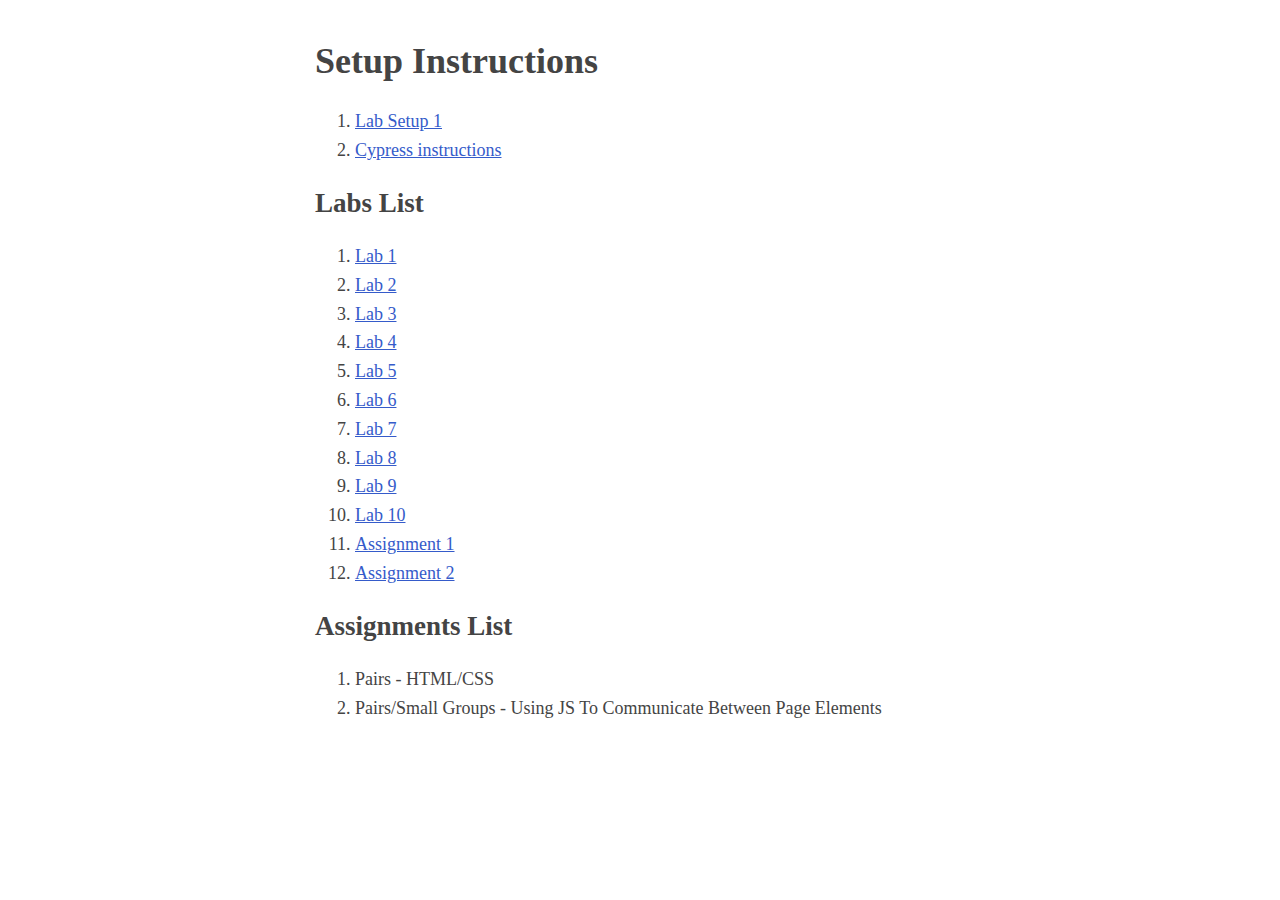
<file: public/index.html>
<html lang="en">
    <head>
        <title>Labs Index</title>
        <link rel="stylesheet" href="base_style.css">
    </head>
    <body>
        <h1>Setup Instructions</h1>
        <ol>
            <li><a href="setup_instructions.html">Lab Setup 1</a></li>
            <li><a href="cypress_instructions.html">Cypress instructions</a></li>
        </ol>

        <h2>Labs List</h2>
        <ol>
            <li><a href="lab_1">Lab 1</a></li>
            <li><a href="lab_2">Lab 2</a></li>
            <li><a href="lab_3">Lab 3</a></li>
            <li><a href="lab_4">Lab 4</a></li>
            <li><a href="lab_5">Lab 5</a></li>
            <li><a href="lab_6">Lab 6</a></li>
            <li><a href="lab_7">Lab 7</a></li>
            <li><a href="lab_8">Lab 8</a></li>
            <li><a href="lab_9">Lab 9</a></li>
            <li><a href="lab_10">Lab 10</a></li>
            <li><a href="asst-1">Assignment 1</a></li>
            <li><a href="asst-2">Assignment 2</a></li>
        </ol>
        <h2>Assignments List</h2>
        <ol>
            <li>Pairs - HTML/CSS</li>
            <li>Pairs/Small Groups - Using JS To Communicate Between Page Elements</li>
        </ol>
    </body>
</html>
</file>
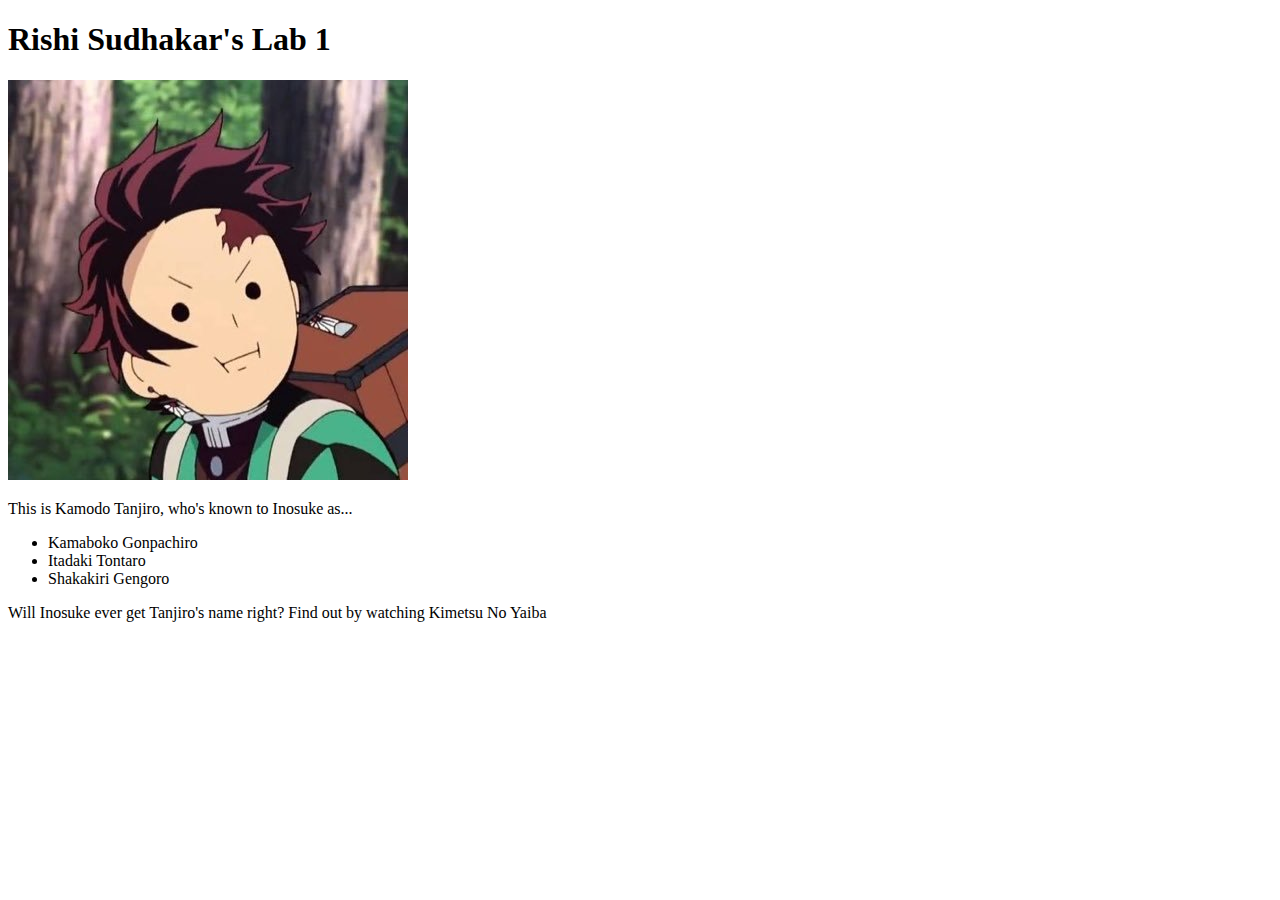
<file: public/lab_1/index.html>
<!DOCTYPE html>
<html lang = "en">
  <head>
    <meta charset="utf-8">
    <title>Rishi Sudhakar test page</title>
  </head>
  <body>
    <h1> Rishi Sudhakar's Lab 1</h1>
    
    <img src="kamaboko-gonpachiro.jpg" alt="definitely not tanjiro kamodo">
    
    <p> This is Kamodo Tanjiro, who's known to Inosuke as...</p>

    <ul>
      <li>Kamaboko Gonpachiro</li>
      <li>Itadaki Tontaro</li>
      <li>Shakakiri Gengoro</li>
    </ul>

    <p>Will Inosuke ever get Tanjiro's name right? Find out by watching Kimetsu No Yaiba</p>
  </body>
</html>
</file>
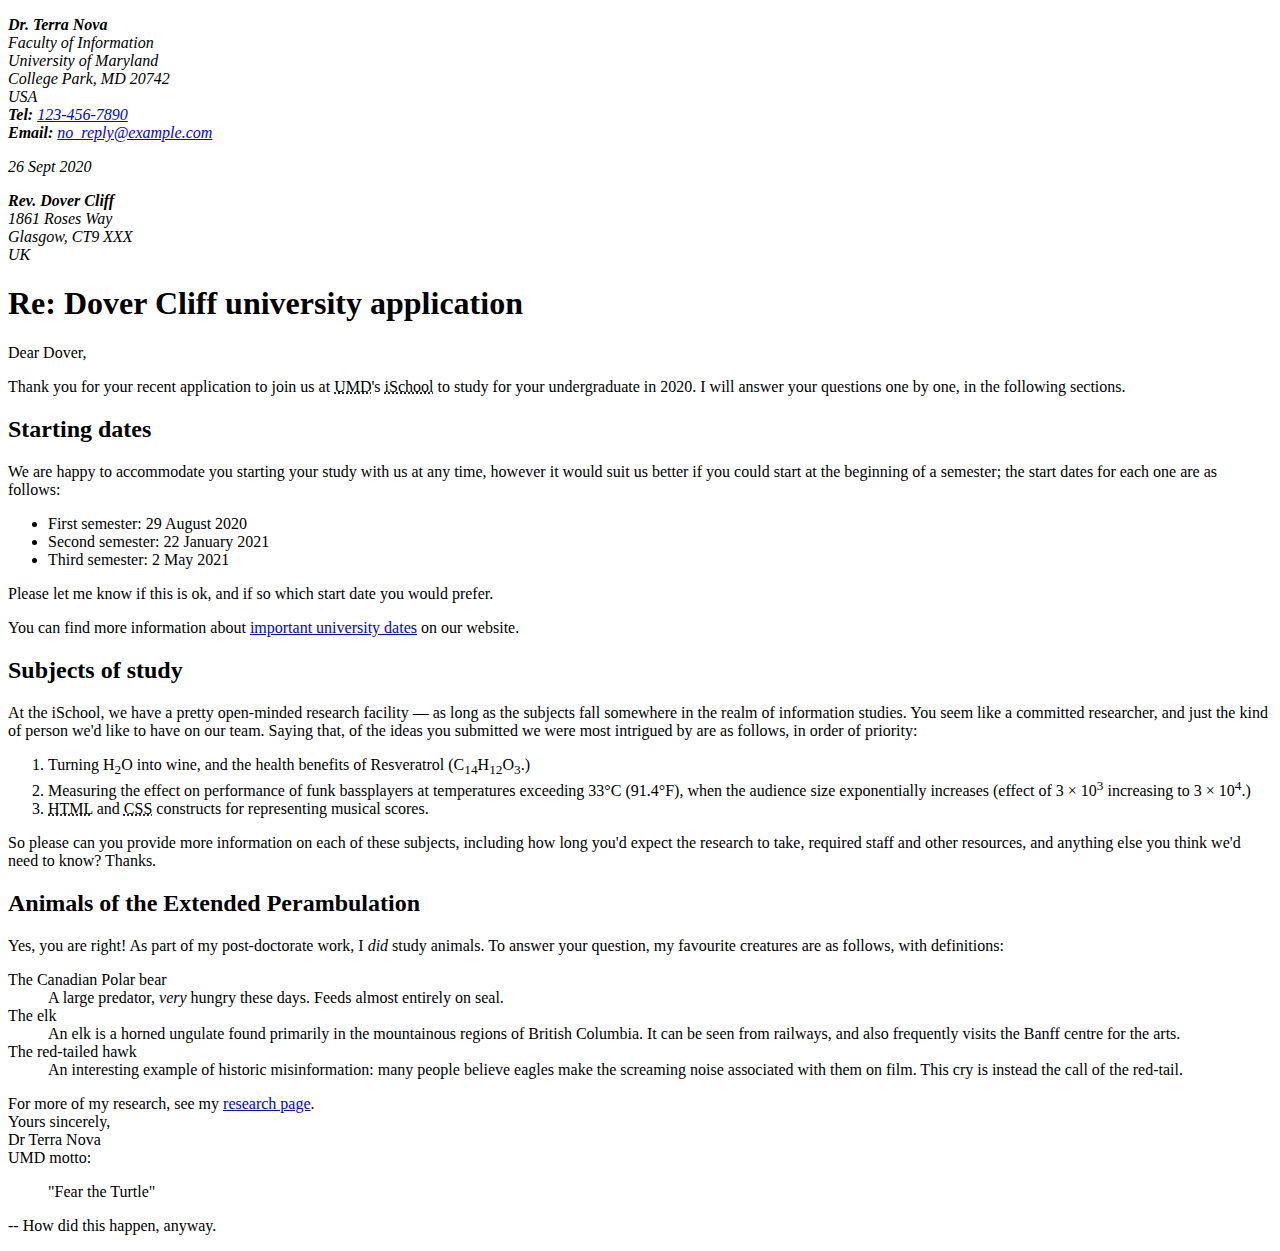
<file: public/lab_2/index.html>
<!DOCTYPE html>
<html lang = "en">
  <head>
    <meta charset="utf-8">
    <meta name = "author" content="Rishi Sudhakar">
    <title>Rishi Sudhakar's Lab 2</title>
  </head>
  <body>  
      <address>
          <p>
            <strong>Dr. Terra Nova</strong>
            <br>Faculty of Information
            <br>University of Maryland
            <br>College Park, MD 20742
            <br>USA
            <br><strong>Tel:</strong> <a href = "tel:+123-456-7890" >123-456-7890</a>
            <br><strong>Email:</strong> <a href = "mailto:no_reply@example.com">no_reply@example.com</a>
        </p>
            <p><time datetime="2020-09-26">26 Sept 2020 </time></p>
        </address>
        
        
        <address>
            <p>
                <strong>Rev. Dover Cliff</strong>
                <br>1861 Roses Way
                <br>Glasgow, CT9 XXX
                <br>UK
            </p>
        </address>

        <h1>Re: Dover Cliff university application</h1>
        <p>Dear Dover,</p>

        <p>Thank you for your recent application to join us at <abbr title ="University of Maryland">UMD</abbr>'s <abbr title="College of Information Studies">iSchool</abbr> to study for your undergraduate in 2020. I will answer your questions one by one, in the following sections.</p>
        <h2>Starting dates</h2>
        <p>We are happy to accommodate you starting your study with us at any time, however it would suit us better if you could start at the beginning of a semester; the start dates for each one are as follows:</p>
        <ul>
            <li>First semester: <time datetime ="2020-08-29">29 August 2020</time></li>
            <li>Second semester: <time datetime ="2021-01-22">22 January 2021</time></li>
            <li>Third semester: <time datetime ="2021-05-02">2 May 2021</time></li>
        </ul> 
        <p>Please let me know if this is ok, and if so which start date you would prefer.</p>

        <p>You can find more information about <a href=http://umd.edu>important university dates</a> on our website.</p>

        <h2>Subjects of study</h2>
        <p>At the iSchool, we have a pretty open-minded research facility — as long as the subjects fall somewhere in the realm of information studies. You seem like a committed researcher, and just the kind of person we'd like to have on our team. Saying that, of the ideas you submitted we were most intrigued by are as follows, in order of priority:</p>
        <ol>
            <li>Turning H<sub>2</sub>O into wine, and the health benefits of Resveratrol (C<sub>14</sub>H<sub>12</sub>O<sub>3</sub>.)</li>
            <li>Measuring the effect on performance of funk bassplayers at temperatures exceeding 33°C (91.4°F), when the audience size exponentially increases (effect of 3 × 10<sup>3</sup> increasing to 3 × 10<sup>4</sup>.)</li>
            <li><abbr title="HyperText Markup Language">HTML</abbr> and <abbr title="Cascading Style Sheets">CSS</abbr> constructs for representing musical scores.</li>
        </ol>
        <p>So please can you provide more information on each of these subjects, including how long you'd expect the research to take, required staff and other resources, and anything else you think we'd need to know? Thanks.</p>

        <h2>Animals of the Extended Perambulation</h2>
        <p>Yes, you are right! As part of my post-doctorate work, I <em>did</em> study animals. To answer your question, my favourite creatures are as follows, with definitions:</p>
        <dl>
            <dt>The Canadian Polar bear</dt>
                <dd>A large predator, <em>very</em> hungry these days. Feeds almost entirely on seal.</dd>
            <dt>The elk</dt>
                <dd>An elk is a horned ungulate found primarily in the mountainous regions of British Columbia. It can be seen from railways, and also frequently visits the Banff centre for the arts.</dd>
            <dt>The red-tailed hawk</dt>
                <dd>An interesting example of historic misinformation: many people believe eagles make the screaming noise associated with them on film. This cry is instead the call of the red-tail.</dd>
        </dl>
        <p>For more of my research, see my <a href=http://umd.edu>research page</a>.

            <br>Yours sincerely,

            <br>Dr Terra Nova

            <br>UMD motto:
        </p>

        <blockquote>"Fear the Turtle"</blockquote>
        <p>-- How did this happen, anyway.</p>
    </body>
</html>
</file>
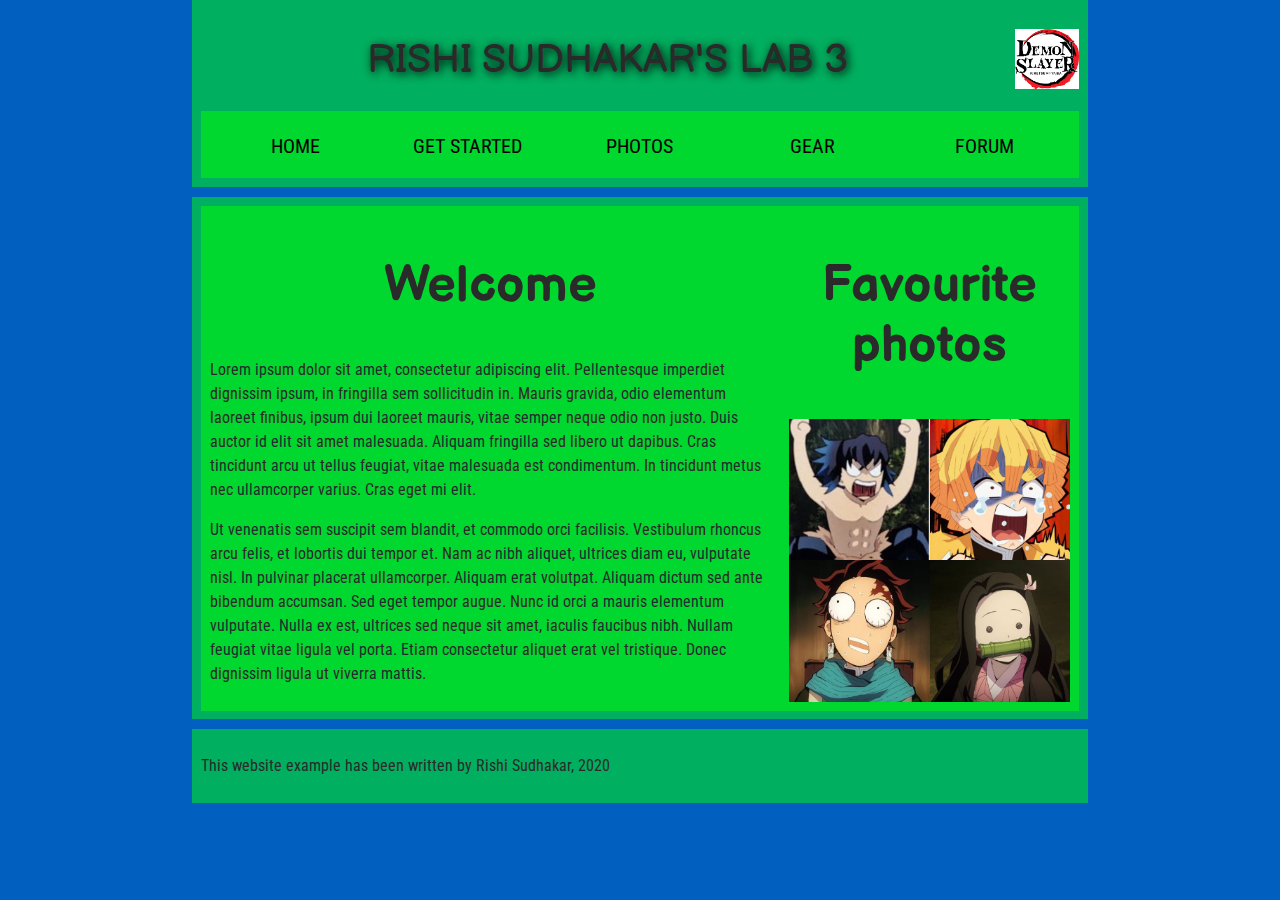
<file: public/lab_3/index.html>
<!DOCTYPE html>
<html lang="en">
  <head>
    <meta charset="utf-8">
    <title>Rishi Sudhakar's Lab 3</title>
    <link href="style.css" rel="stylesheet">
    <link href="https://fonts.googleapis.com/css2?family=Balsamiq+Sans:wght@700&family=Roboto+Condensed:wght@300&display=swap"
     rel="stylesheet">

    <!--[if lt IE 9]>
      <script src="//html5shiv.googlecode.com/svn/trunk/html5.js"></script>
    <![endif]-->
  </head>

  <body>
    <div class="header">
      <h1>Rishi Sudhakar's Lab 3</h1>
      <img src="ds-logo.png" alt="anime logo">
      <nav>
        <ul>
          <li><span>Home</span></li>
          <li><a href="#">Get started</a></li>
          <li><a href="#">Photos</a></li>
          <li><a href="#">Gear</a></li>
          <li><a href="#">Forum</a></li>
        </ul>
      </nav>
    </div>

    <div class="main">
      <div class="article">

        <h2>Welcome</h2>

        <p>Lorem ipsum dolor sit amet, consectetur adipiscing elit. Pellentesque imperdiet dignissim ipsum, in fringilla sem sollicitudin in. Mauris gravida, odio elementum laoreet finibus, ipsum dui laoreet mauris, vitae semper neque odio non justo. Duis auctor id elit sit amet malesuada. Aliquam fringilla sed libero ut dapibus. Cras tincidunt arcu ut tellus feugiat, vitae malesuada est condimentum. In tincidunt metus nec ullamcorper varius. Cras eget mi elit.</p>

        <p>Ut venenatis sem suscipit sem blandit, et commodo orci facilisis. Vestibulum rhoncus arcu felis, et lobortis dui tempor et. Nam ac nibh aliquet, ultrices diam eu, vulputate nisl. In pulvinar placerat ullamcorper. Aliquam erat volutpat. Aliquam dictum sed ante bibendum accumsan. Sed eget tempor augue. Nunc id orci a mauris elementum vulputate. Nulla ex est, ultrices sed neque sit amet, iaculis faucibus nibh. Nullam feugiat vitae ligula vel porta. Etiam consectetur aliquet erat vel tristique. Donec dignissim ligula ut viverra mattis.</p>

      </div> <!--article-->
      <div class="aside">
        <h2>Favourite photos</h2>

        <a href="inosuke.jpg"><img src="inosuke.jpg" alt="Inosuke"></a>
        <a href="zenitsu.jpg"><img src="zenitsu.jpg" alt="Zenitsu"></a>
        <a href="tanjiro.jpg"><img src="tanjiro.jpg" alt="Tanjiro"></a>
        <a href="nezuko.jpg"><img src="nezuko.jpg" alt="Nezuko"></a>
      </div><!--aside-->
    </div> <!--main-->
    <div class="footer">
      <p>This website example has been written by Rishi Sudhakar, 2020</p>
    </div>

  </body>
</html>
</file>
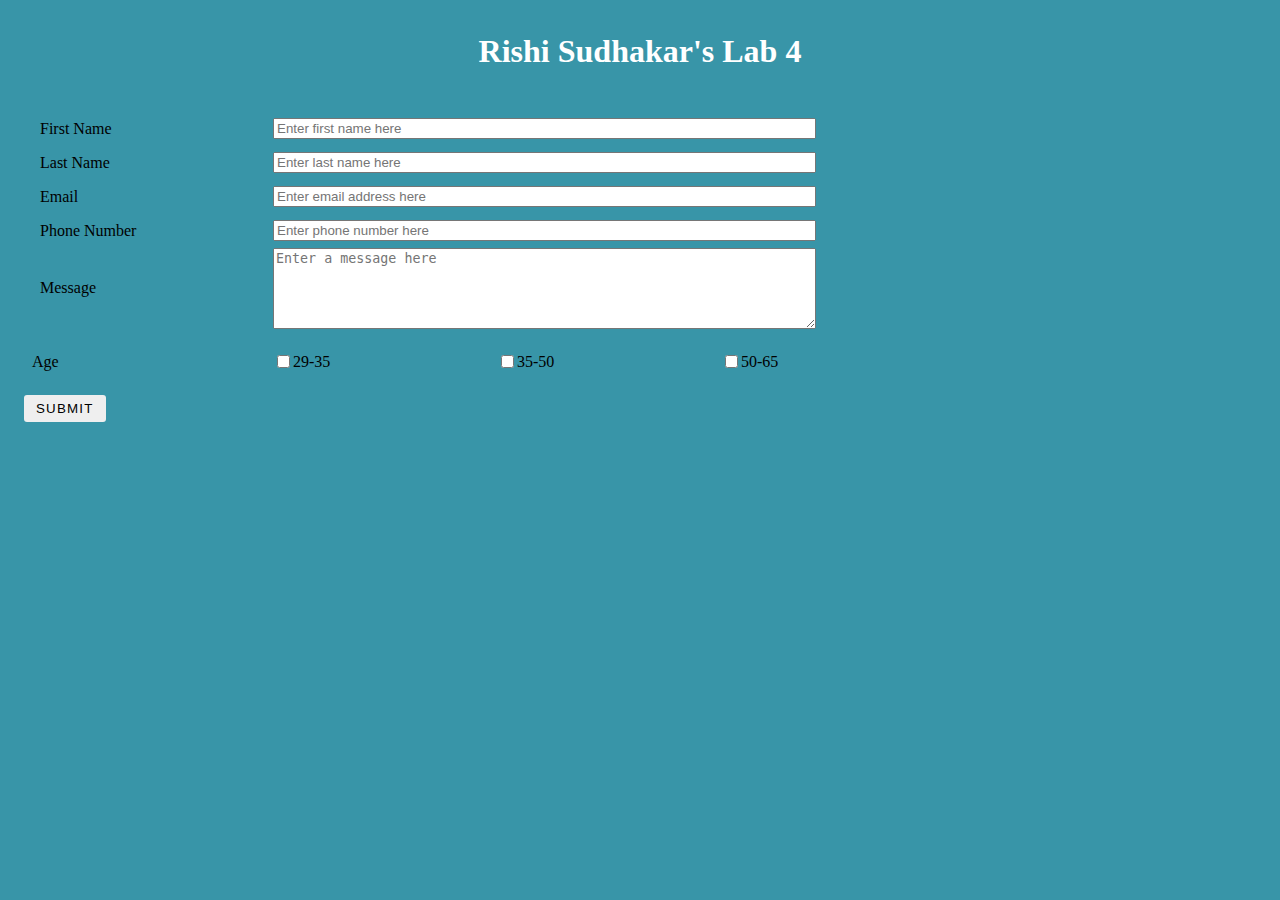
<file: public/lab_4/index.html>
<!DOCTYPE html>
<html lang="en">
    <head>
        <meta charset="utf-8">
        <meta name = "author" content="Rishi Sudhakar">
        <link href="styles.css" rel="stylesheet">
        <title>Rishi Sudhakar's Lab 4</title>
    </head>
    
    <body>
        <div class="wrapper">
            <div class="container">

                <div class="header">
                    <h1>Rishi Sudhakar's Lab 4</h1>
                </div>
                <form action="/api" method="post">
                    <ul class="flex-outer">
                        <li class="flex-inner">
                            <label for="first-name">First Name</label>
                            <input type="text" name="first-name" id="first-name" 
                                placeholder="Enter first name here" maxlength="140">
                        </li>

                        <li class="flex-inner">
                            <label for="last-name">Last Name</label>
                            <input type="text" name="last-name" id="last-name" placeholder="Enter last name here"
                                 maxlength="140">
                        </li>

                        <li class="flex-inner">
                            <label for="email">Email</label>
                            <input type="email" name="email" id="email" placeholder="Enter email address here">
                        </li>

                        <li class="flex-inner">
                            <label for="phone">Phone Number</label>
                            <input type="tel" name="phone" id="phone" placeholder="Enter phone number here">
                        </li>

                        <li class="flex-inner">
                            <label for="message">Message</label>
                            <textarea rows="5" cols="33" name="message" id="message" placeholder="Enter a message here"></textarea>
                        </li>

                        <li>
                            <p>
                                Age
                            </p>
                            <ul class="flex-inner">
                                <li>
                                    <input type="checkbox" name="twentynine-to-thirtyfive" id="twentynine-to-thirtyfive">
                                    <label for="twentynine-to-thirtyfive">29-35</label>
                                </li>
                                <li>
                                    <input type="checkbox" name="thirtyfive-to-fifty" id="thirtyfive-to-fifty">
                                    <label for="thirtyfive-to-fifty">35-50</label>
                                </li>
                                <li>
                                    <input type="checkbox" name="fifty-to-sixtyfive" id="fifty-to-sixtyfive">
                                    <label for="fifty-to-sixtyfive">50-65</label>
                                </li>
                            </ul>
                        </li>

                        <li>
                            <button type="submit" name="button">Submit</button>
                        </li>
                    </ul>
                </form> 
            </div>
        </div>
    </body>
</html>
</file>
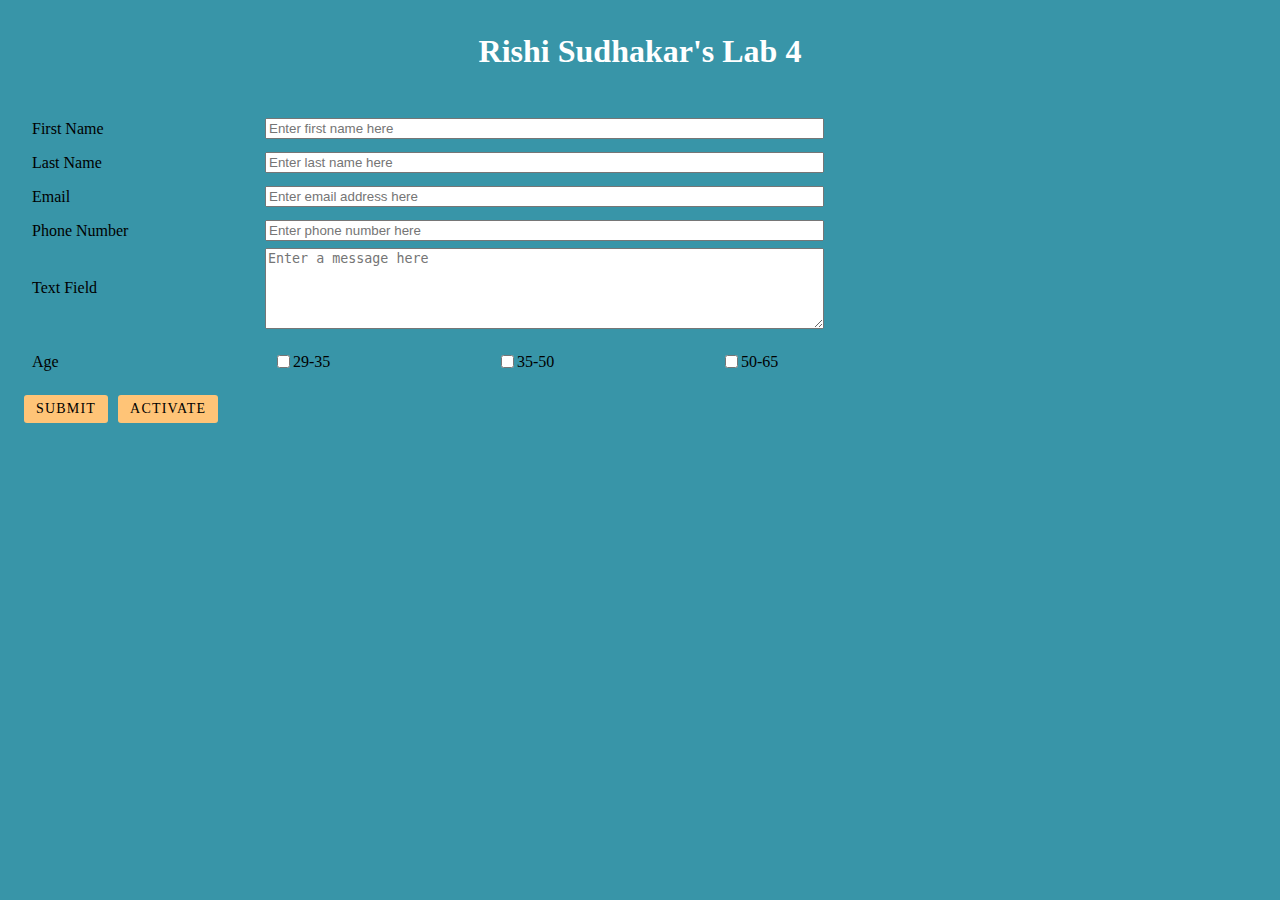
<file: public/lab_5/index.html>
<!DOCTYPE html>
<html lang="en">
    <head>
        <meta charset="utf-8">
        <meta name = "author" content="Rishi Sudhakar">
        <link href="styles.css" rel="stylesheet">
        <title>Rishi Sudhakar's Lab 4</title>
    </head>
    
    <body>
        <div class="wrapper">
            <div class="container">
                <div class="header">
                    <h1>Rishi Sudhakar's Lab 4</h1>
                </div>
                <form action="/api" method="post">
                    <ul class="flex-outer">
                        <li><label for="fname">First Name</label>
                            <input type="text" name="first-name" id="fname" placeholder="Enter first name here" maxlength="140"></li>
                        <li><label for="lname">Last Name</label>
                            <input type="text" name="last-name" id="lname" placeholder="Enter last name here" maxlength="140"></li>
                        <li><label for="email">Email</label>
                            <input type="email" name="email" id="email" placeholder="Enter email address here"></li>
                        <li><label for="phone">Phone Number</label>
                            <input type="tel" name="phone" id="phone" placeholder="Enter phone number here"></li>
                        <li><label for="message">Text Field</label>
                            <textarea rows="5" cols="33" name="message" id="message" placeholder="Enter a message here"></textarea></li>
                        <li>
                            <p class="checkbox-list-label">
                                Age
                            </p>
                            <ul class="flex-inner">
                                <li><input type="checkbox" name="twentynine-to-thirtyfive" id="twentynine-to-thirtyfive">
                                    <label for="twentynine-to-thirtyfive">29-35</label></li>
                                <li><input type="checkbox" name="thirtyfive-to-fifty" id="thirtyfive-to-fifty">
                                    <label for="thirtyfive-to-fifty">35-50</label></li>
                                <li><input type="checkbox" name="fifty-to-sixtyfive" id="fifty-to-sixtyfive">
                                    <label for="fifty-to-sixtyfive">50-65</label></li>
                            </ul>
                        </li>

                        <li>
                            <button type="submit" class="button" id="button" name="button">Submit</button>
                            <button type="button" class="button" id="act_button" name="act_button" onclick="testFunction()">Activate</button>
                        </li>
                    </ul>
                </form> 
            </div>
        </div>
        <script>
            function testFunction() {
                fetch('/api')
                .then((response) => response.text())
                .then((response) => {
                    console.log(response);
                    document.querySelector("body").style.backgroundColor = "#6a0dad";
                    const fruits = ['pear','mango','grape'];
                    const checks = document.querySelectorAll('.flex-inner label')
                    console.log(checks.length, checks[0]);
                    checks.forEach(((check, i) => {
                        console.log(check,i);
                        check.innerText = fruits[i];
                    }))
                    document.querySelector("h1").innerText = response;
                    document.querySelector(".checkbox-list-label").innerText = "Fruits";
                    document.querySelector(".flex-outer").style.margin = "0 auto";
                }); 
            }
       </script>
    </body>
</html>
</file>
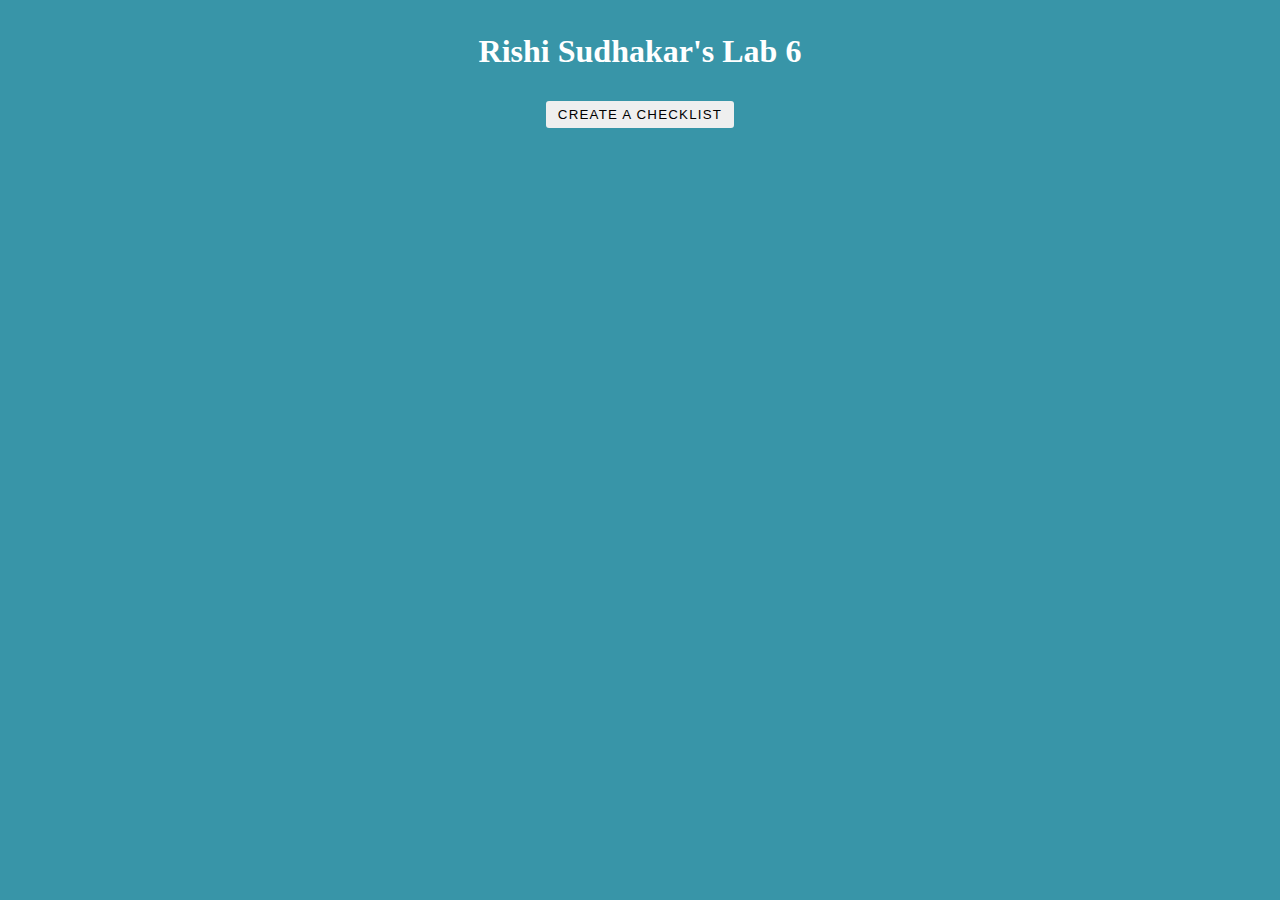
<file: public/lab_6/index.html>
<!DOCTYPE html>
<html lang="en">
  <head>
    <link rel="stylesheet" type="text/css" href="styles.css" />
    <script
      src="https://code.jquery.com/jquery-3.5.1.slim.min.js"
      integrity="sha256-4+XzXVhsDmqanXGHaHvgh1gMQKX40OUvDEBTu8JcmNs="
      crossorigin="anonymous"
    ></script>
    <title>Rishi Sudhakar's Lab 6</title>
  </head>
  <body>
    <div class="wrapper">
      <div class="container flex-outer">
        <div class="header">
          <h1>Rishi Sudhakar's Lab 6</h1>
        </div>
        <form>
          <button
            type="submit"
            class="submitButton"
            name="submitButton"
          >Create A Checklist</button>
        </form>
      </div>
    </div>
    <script src="script.js"></script>
  </body>
</html>
</file>
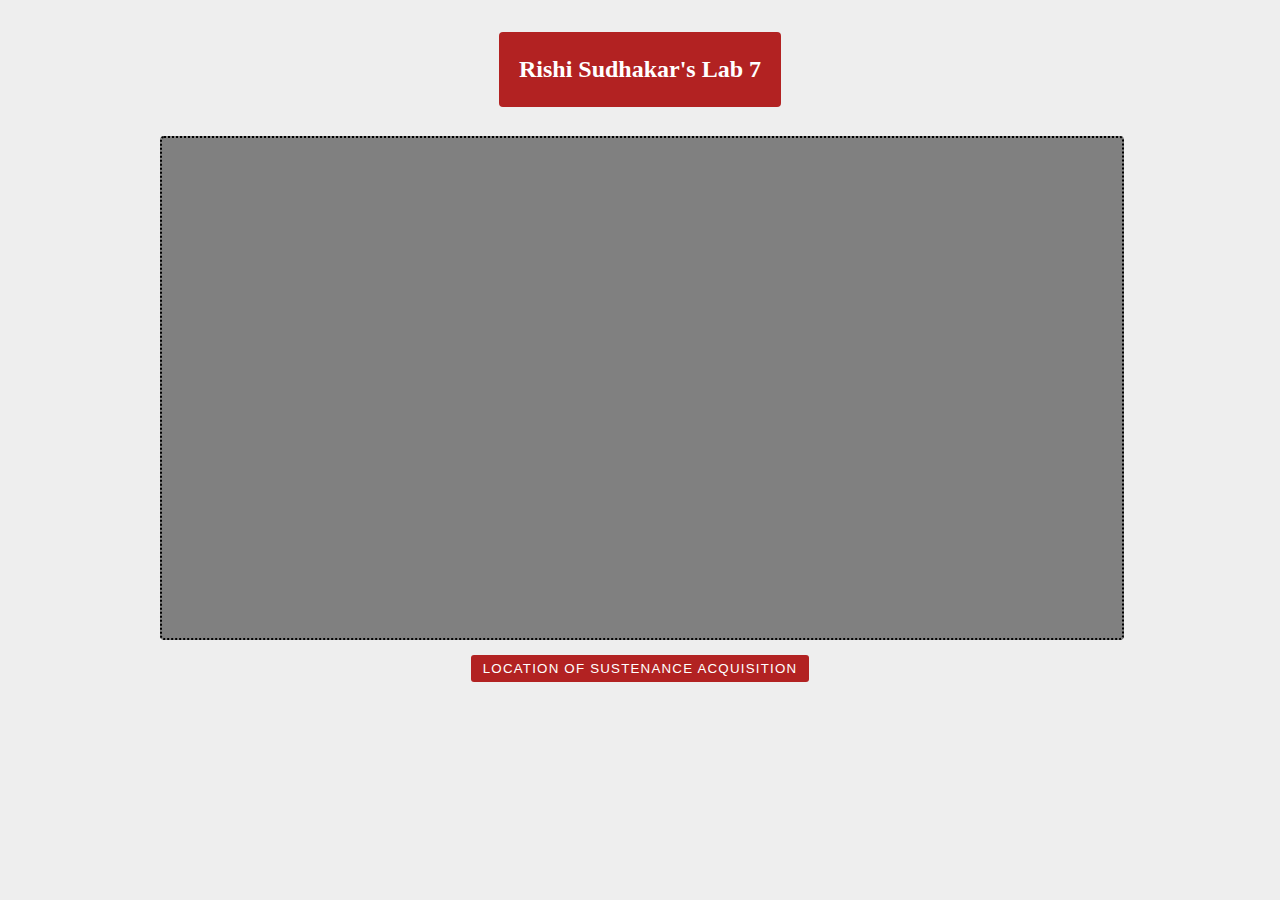
<file: public/lab_7/index.html>
<!--
    - set this up as an HTML page with correct wrapper and container
    - this is to make sure your chart isn't Huge when it appears
    - Import your stylesheet in the head
    - Import your bar chart from https://canvasjs.com/html5-javascript-bar-chart/
    - Import script.js before your body closing tag
    - add a div with an id of chartContainer


    - TRY THIS: type "doc" at the top of this file and press "tab" for Emmet autocomplete support
-->
<!DOCTYPE html>
<html lang="en"> 
    <head>
        <link rel="stylesheet" type="text/css" href="styles.css" />
        <script
          src="https://code.jquery.com/jquery-3.5.1.slim.min.js"
          integrity="sha256-4+XzXVhsDmqanXGHaHvgh1gMQKX40OUvDEBTu8JcmNs="
          crossorigin="anonymous"
        ></script>
        <title>Rishi Sudhakar's Lab 7</title>
    </head>
    <body>
        <div class="wrapper">
            <div class="container flex-outer">
                <div class="header">
                    <h1>Rishi Sudhakar's Lab 7</h1>
                </div>
                <div id="chartContainer">
                    <div class="canvasjs-chart-conatiner">

                    </div>
                </div>
                <form>
                    <button
                        type="submit"
                        class="submitButton"
                        name="submitButton"
                    >location of sustenance acquisition</button>
                </form>
            </div>

        </div>
        <script src="canvasjs.min.js"></script>
        <script src="script.js"></script>
    </body>
</html>
</file>
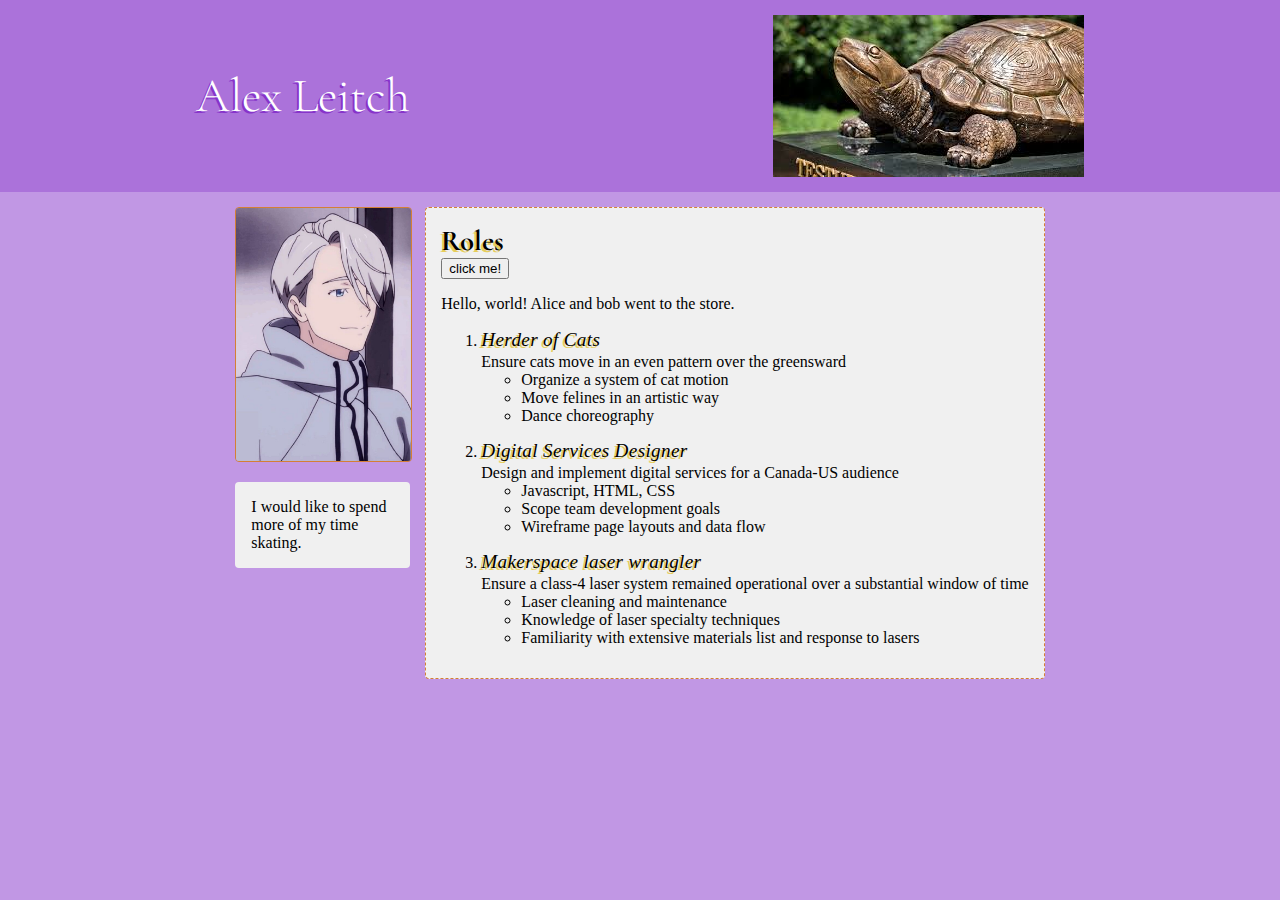
<file: public/answer_key/asst-1/index.html>
<!DOCTYPE html>
<html lang="en">

<head>
    <title>Alex Leitch demo resume</title>
    <link rel="stylesheet" type="text/css" href="styles.css" />
    <link href="https://fonts.googleapis.com/css2?family=Cormorant+Garamond:ital,wght@0,300;1,600&family=Sansita+Swashed:wght@300;700&display=swap" rel="stylesheet">
</head>

<body>
    <div class="header">
        <h1>Alex Leitch</h1>
        <img class="logo" src="testudo.jpeg" alt="The UMD tortoise"/>
    </div>
    <div class="wrapper">
        <div class="container">
            <div class="one">
                <img class="image" src="viktor.jpg" alt="Viktor, a character from Yuri on Ice"/>
                <p>I would like to spend more of my time skating.</p>
            </div>
            <div class="two">
                <h2 class="rolesTitle">Roles</h2>
                <button type="button" onclick="clickMe()">click me!</button>
                <p>
                    Hello, world! Alice and bob went to the store.
                </p>
                <ol>
                    <li>
                        <h2 class="jobtitle">Herder of Cats</h2>
                        <div class="jobdesc">Ensure cats move in an even pattern over the greensward</div>
                        <ul class="resp">
                            <li>Organize a system of cat motion</li>
                            <li>Move felines in an artistic way</li>
                            <li>Dance choreography</li>
                        </ul>
                    </li>
                    <li>
                        <h2 class="jobtitle">Digital Services Designer</h2>
                        <div class="jobdesc">Design and implement digital services for a Canada-US audience</div>
                        <ul class="resp">
                            <li>Javascript, HTML, CSS</li>
                            <li>Scope team development goals</li>
                            <li>Wireframe page layouts and data flow</li>
                        </ul>
                    </li>
                    <li>
                        <h2 class="jobtitle">Makerspace laser wrangler</h2>
                        <div class="jobdesc">Ensure a class-4 laser system remained operational over a substantial
                            window of
                            time</div>
                        <ul class="resp">
                            <li>Laser cleaning and maintenance</li>
                            <li>Knowledge of laser specialty techniques</li>
                            <li>Familiarity with extensive materials list and response to lasers</li>
                        </ul>
                    </li>
                </ol>

            </div>
        </div>
    </div>
    <script>
        function clickMe() {
            const RolesHeader = document.querySelector('.rolesTitle');
            console.log(RolesHeader);
            RolesHeader.innerHTML ="<h3>Hello World </h3>";
        }
    </script>
</body>

</html>
</file>
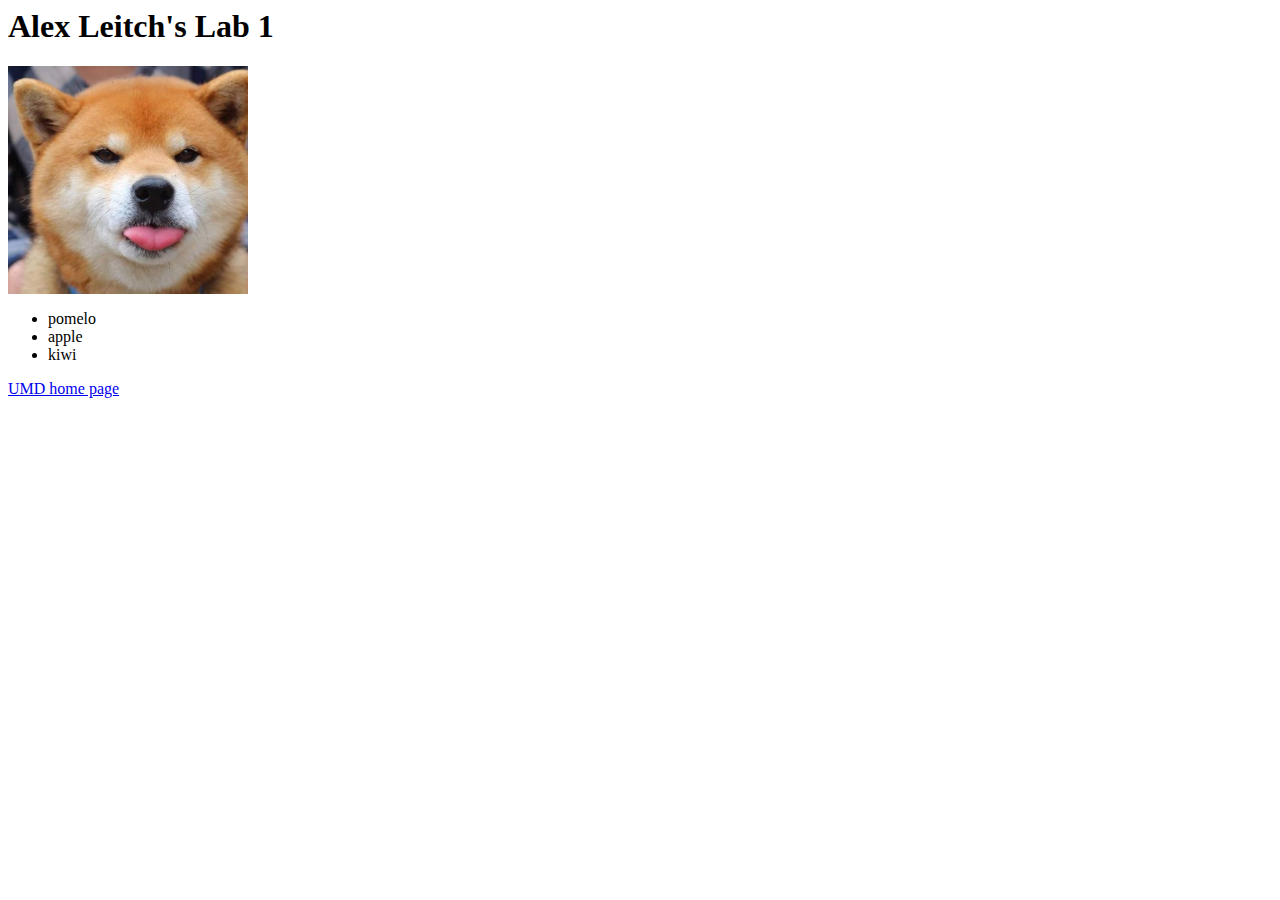
<file: public/answer_key/lab_1/index.html>
<html lang="en">
    <head>
        <title>Alex Leitch's Lab 1</title>
    </head>
    <body>
        <h1>Alex Leitch's Lab 1</h1>
        <img width="240" src="inu.png" alt="Shiba inu tongue stuck out"/><br />
        <ul>
            <li>pomelo</li>
            <li>apple</li>
            <li>kiwi</li>
        </ul>
        <a href="https://umd.edu">UMD home page</a>
    </body>
</html>
</file>
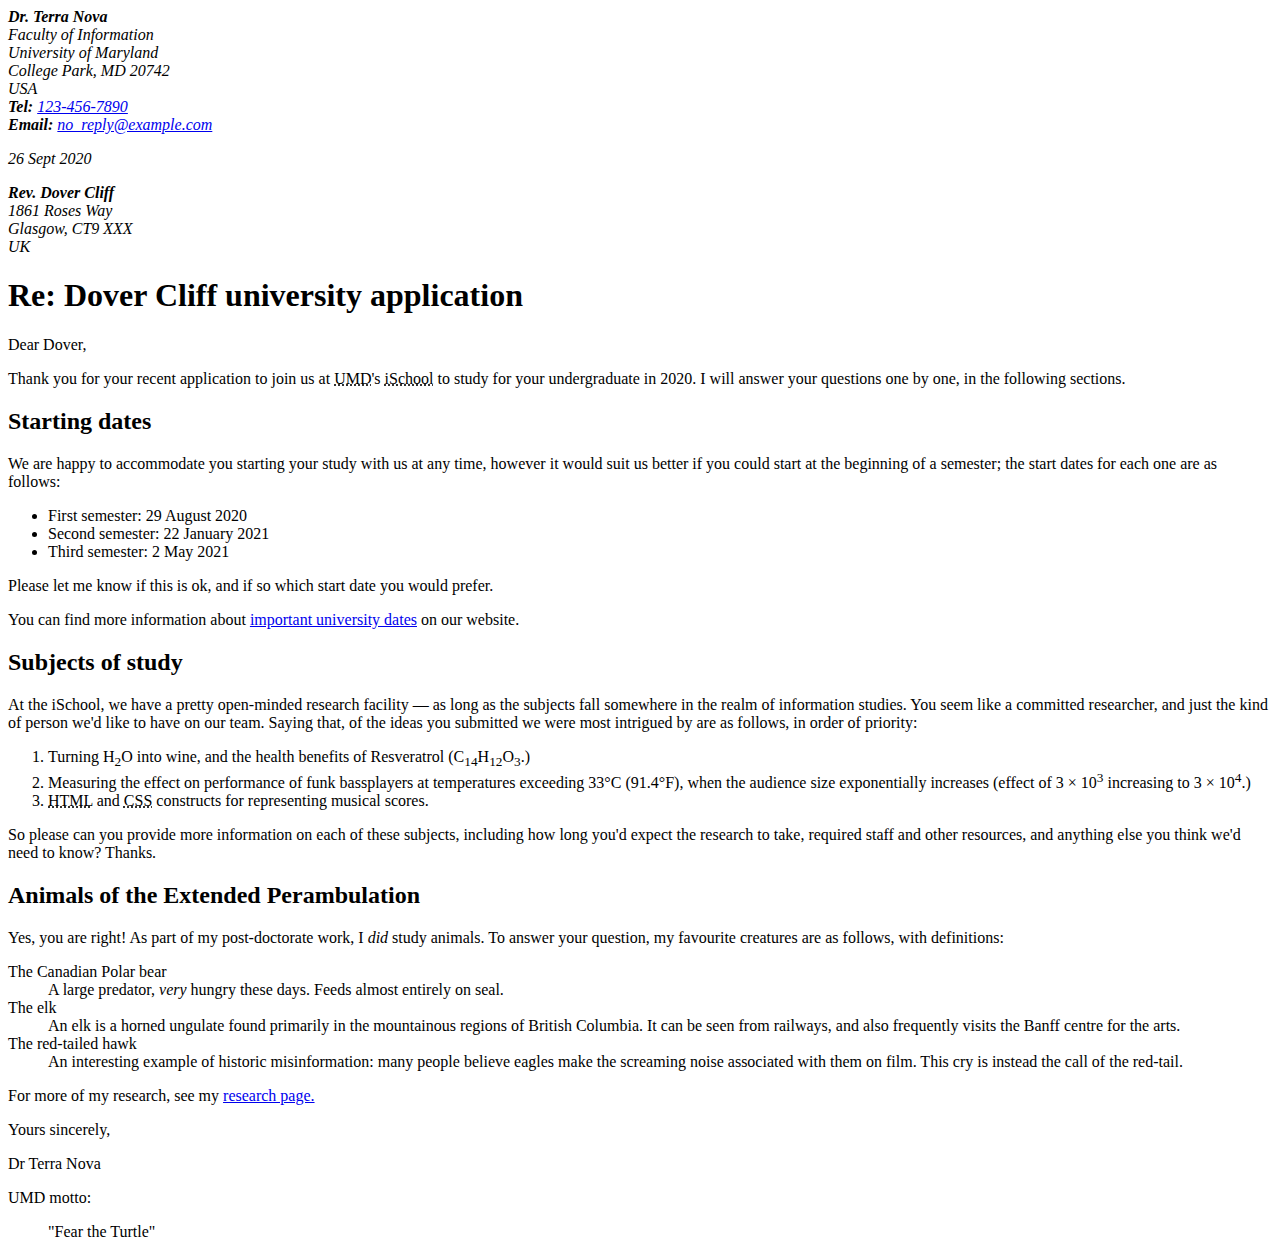
<file: public/answer_key/lab_2/index.html>
<!DOCTYPE html>
<html lang='en'>
    <head>
      <title>Lab 2</title>
      <meta name="author" content="Alex Leitch"/>
    </head>
    <body>
      <address>
      <strong>Dr. Terra Nova</strong><br />
      Faculty of Information<br />
      University of Maryland<br />
      College Park, MD 20742<br />
      USA<br />
      <strong>Tel:</strong>
      <a href="tel:1234567890">123-456-7890</a
      ><br />
      <strong>Email:</strong>
      <a href="mailto:no_reply@example.com">no_reply@example.com</a>

      <p><time datetime="2020-09-26">26 Sept 2020</time></p>
    </address>

    <address>
      <strong>Rev. Dover Cliff</strong><br />
      1861 Roses Way<br />
      Glasgow, CT9 XXX<br />
      UK
    </address>

    <h1>Re: Dover Cliff university application</h1>

    <p>Dear Dover,</p>

    <p>
      Thank you for your recent application to join us at
      <abbr title="University of Maryland">UMD</abbr>'s
      <abbr title="College of Information Studies">iSchool</abbr> to study for
      your undergraduate in 2020. I will answer your questions one by one, in
      the following sections.
    </p>

    <h2>Starting dates</h2>

    <p>
      We are happy to accommodate you starting your study with us at any time,
      however it would suit us better if you could start at the beginning of a
      semester; the start dates for each one are as follows:
    </p>

    <ul>
      <li>First semester: <time datetime="2020-08-29">29 August 2020</time></li>
      <li>
        Second semester: <time datetime="2021-01-22">22 January 2021</time>
      </li>
      <li>Third semester: <time datetime="2021-05-02">2 May 2021</time></li>
    </ul>

    <p>
      Please let me know if this is ok, and if so which start date you would
      prefer.
    </p>

    <p>
      You can find more information about
      <a
        href="http://example.com/"
        title="University of Maryland&#39;s Academic Calander"
        >important university dates</a
      >
      on our website.
    </p>

    <h2>Subjects of study</h2>

    <p>
      At the iSchool, we have a pretty open-minded research facility — as long
      as the subjects fall somewhere in the realm of information studies. You
      seem like a committed researcher, and just the kind of
      person we'd like to have on our team. Saying that, of the ideas you
      submitted we were most intrigued by are as follows, in order of priority:
    </p>

    <ol>
      <li>
        Turning H<sub>2</sub>O into wine, and the health benefits of Resveratrol
        (C<sub>14</sub>H<sub>12</sub>O<sub>3</sub>.)
      </li>
      <li>
        Measuring the effect on performance of funk bassplayers at temperatures
        exceeding 33°C (91.4°F), when the audience size exponentially increases
        (effect of 3 × 10<sup>3</sup> increasing to 3 × 10<sup>4</sup>.)
      </li>
      <li>
        <abbr title="hypertext Markup Language">HTML</abbr> and
        <abbr title="Cascading Style Sheets">CSS</abbr> constructs for
        representing musical scores.
      </li>
    </ol>

    <p>
      So please can you provide more information on each of these subjects,
      including how long you'd expect the research to take, required staff and
      other resources, and anything else you think we'd need to know? Thanks.
    </p>

    <h2>Animals of the Extended Perambulation</h2>

    <p>
      Yes, you are right! As part of my post-doctorate work, I
      <em>did</em> study animals. To answer your question, my favourite
      creatures are as follows, with definitions:
    </p>

    <dl>
      <dt>The Canadian Polar bear</dt>
      <dd>
        A large predator, <em>very</em> hungry these days. Feeds almost entirely
        on seal.
      </dd>
      <dt>The elk</dt>
      <dd>
        An elk is a horned ungulate found primarily in the mountainous regions
        of British Columbia. It can be seen from railways, and also frequently
        visits the Banff centre for the arts.
      </dd>
      <dt>The red-tailed hawk</dt>
      <dd>
        An interesting example of historic misinformation: many people believe
        eagles make the screaming noise associated with them on film. This cry
        is instead the call of the red-tail.
      </dd>
    </dl>

    <p>
      For more of my research, see my
      <a href="http://umd.edu" title="Dr. Terra Nova&#39;s Research Page"
        >research page.</a
      >
    </p>

    <p>Yours sincerely,</p>

    <p>Dr Terra Nova</p>

    <p>UMD motto:</p>
    <blockquote>"Fear the Turtle"</blockquote>
</html>
</file>
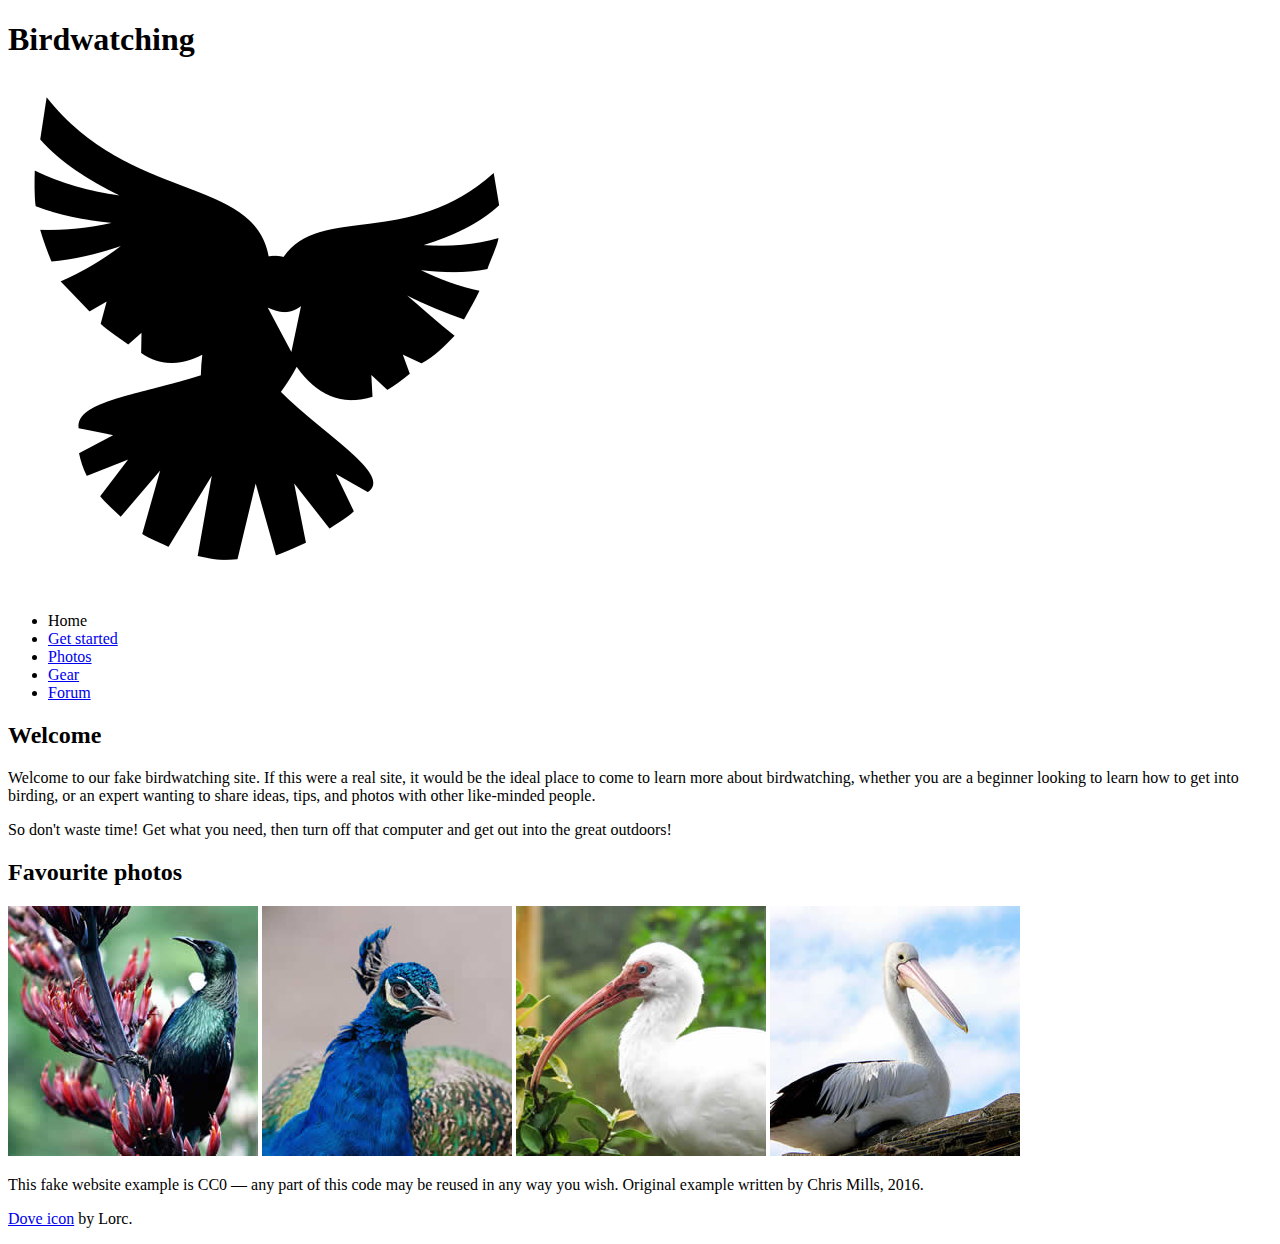
<file: public/answer_key/lab_3/index.html>
<!DOCTYPE html>
<html lang="en">
  <head>
    <meta charset="utf-8">
    <title>Birdwatching</title>
    <link href="https://fonts.googleapis.com/css?family=Roboto+Condensed:300|Cinzel+Decorative:700" rel="stylesheet">

    <!--[if lt IE 9]>
      <script src="//html5shiv.googlecode.com/svn/trunk/html5.js"></script>
    <![endif]-->
  </head>

  <body>

      <h1>Birdwatching</h1>
      <img src="dove.png" alt="a simple dove logo">


      <ul>
        <li><span>Home</span></li>
        <li><a href="#">Get started</a></li>
        <li><a href="#">Photos</a></li>
        <li><a href="#">Gear</a></li>
        <li><a href="#">Forum</a></li>
      </ul>


      <h2>Welcome</h2>

      <p>Welcome to our fake birdwatching site. If this were a real site, it would be the ideal place to come to learn more about birdwatching, whether you are a beginner looking to learn how to get into birding, or an expert wanting to share ideas, tips, and photos with other like-minded people.</p>

      <p>So don't waste time! Get what you need, then turn off that computer and get out into the great outdoors!</p>

      <h2>Favourite photos</h2>

      <a href="favorite-1.jpg"><img src="favorite-1_th.jpg" alt="Small black bird, black claws, long black slender beak, links to larger version of the image"></a>
      <a href="favorite-2.jpg"><img src="favorite-2_th.jpg" alt="Top half of a pretty bird with bright blue plumage on neck, light colored beak, blue headdress, links to larger version of the image"></a>
      <a href="favorite-3.jpg"><img src="favorite-3_th.jpg" alt="Top half of a large bird with white plumage, very long curved narrow light colored break, links to larger version of the image"></a>
      <a href="favorite-4.jpg"><img src="favorite-4_th.jpg" alt="Large bird, mostly white plumage with black plumage on back and rear, long straight white beak, links to larger version of the image"></a>


      <p>This fake website example is CC0 — any part of this code may be reused in any way you wish. Original example written by Chris Mills, 2016.</p>

      <p><a href="http://game-icons.net/lorc/originals/dove.html">Dove icon</a> by Lorc.</p>

  </body>
</html>
</file>
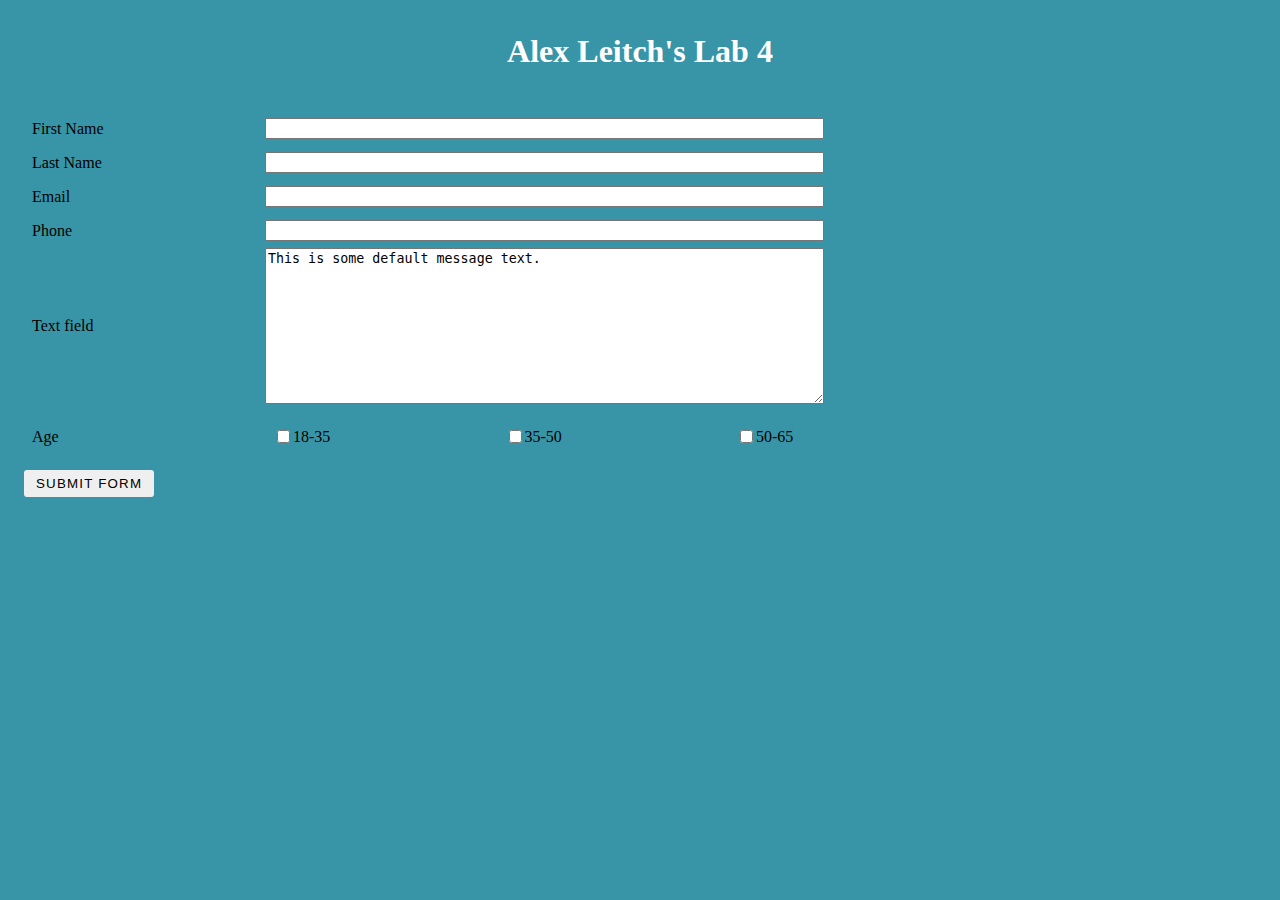
<file: public/answer_key/lab_4/index.html>
<!DOCTYPE html>
<html lang="en">
<head>
    <title>Alex Leitch's Lab 4</title>
    <link rel="stylesheet" type="text/css" href="styles.css" />
</head>
<body>
    <div class="wrapper">
        <div class="container">
            <div class="header">
                <h1>Alex Leitch's Lab 4</h1>
            </div>
            <form action="/api" method="post">
                <ul class="flex-outer">
                    <li><label for="fname">First Name</label>
                        <input type="text" name="first-name" id="fname"></li>
                    <li><label for="lname">Last Name</label>
                        <input type="text" name="last-name" id="lname"></li>
                    <li><label for="email">Email</label>
                        <input type="email" name="email" id="email"></li>
                    <li><label for="phone">Phone</label>
                        <input type="tel" name="phone" id="phone"></li>
                    <li><label for="message">Text field</label>
                        <textarea name="message" id="message" cols="33" rows="10">This is some default message text.</textarea></li>
                    <li>
                        <p>
                            Age
                        </p>
                        <ul class='flex-inner'>
                            <li><input type="checkbox" id="eighteen-thirtyfive" name="age">
                                <label for="eighteen-thirtyfive">18-35</label></li>
                            <li><input type="checkbox" id="thirtyfive-fifty" name="age">
                                <label for="thirtyfive-fifty">35-50</label></li>
                            <li><input type="checkbox" id="fifty-sixtyfive" name="age">
                                <label for="fifty-sixtyfive">50-65</label></li>
                        </ul>
                    </li>
                    <li>
                        <button class="button" id="submit_button" name="submit_button" type="submit">Submit form</button>
                    </li>
                </ul>
            </form>
        </div>
    </div>
</body>
</html>
</file>
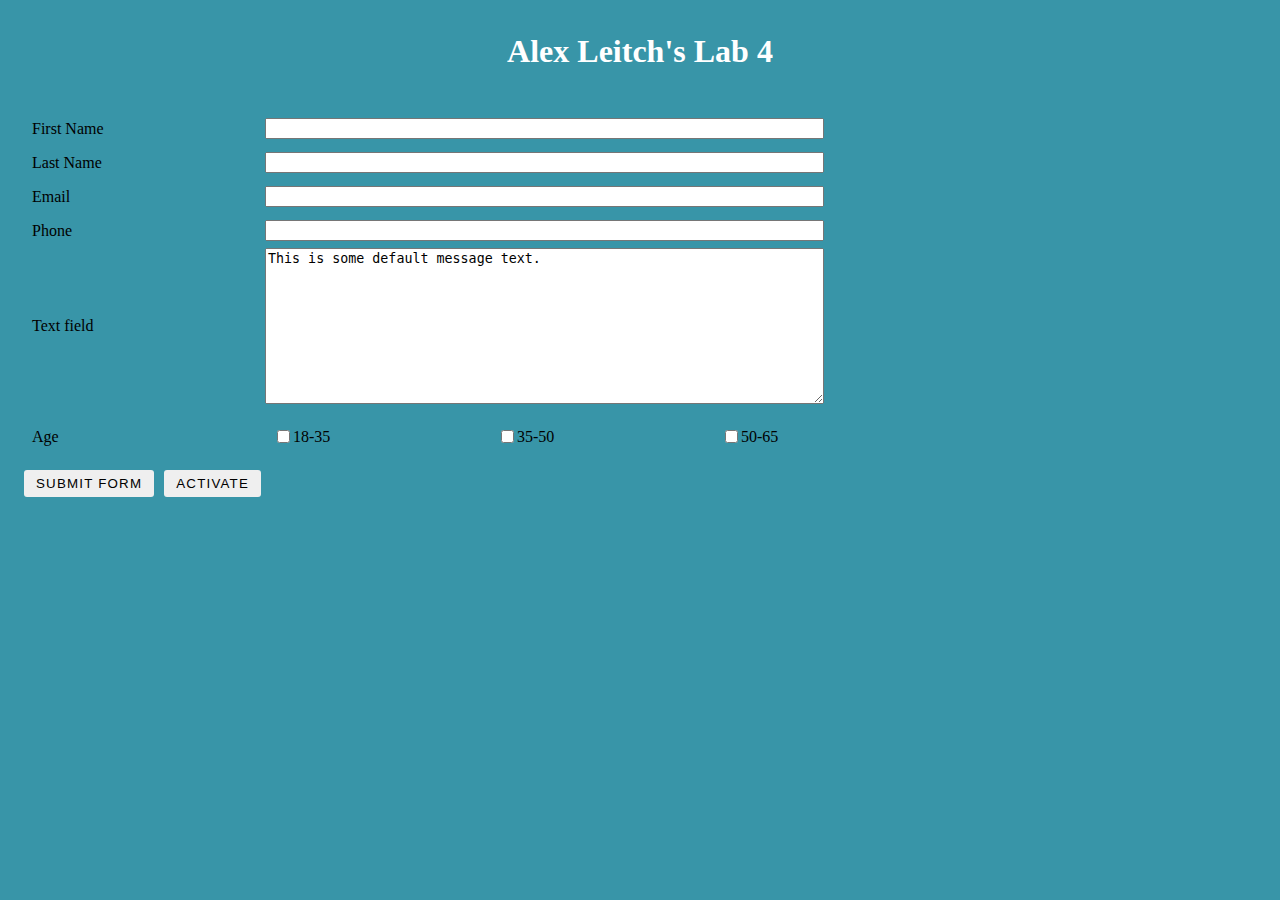
<file: public/answer_key/lab_5/index.html>
<!DOCTYPE html>
<html lang="en">
<head>
    <title>Alex Leitch's Lab 4</title>
    <link rel="stylesheet" type="text/css" href="styles.css" />
</head>
<body>
    <div class="wrapper">
        <div class="container">
            <div class="header">
                <h1>Alex Leitch's Lab 4</h1>
            </div>
            <form action="/api" method="post">
                <ul class="flex-outer">
                    <li><label for="fname">First Name</label>
                        <input type="text" name="first-name" id="fname"></li>
                    <li><label for="lname">Last Name</label>
                        <input type="text" name="last-name" id="lname"></li>
                    <li><label for="email">Email</label>
                        <input type="email" name="email" id="email"></li>
                    <li><label for="phone">Phone</label>
                        <input type="tel" name="phone" id="phone"></li>
                    <li><label for="message">Text field</label>
                        <textarea name="message" id="message" cols="33" rows="10">This is some default message text.</textarea></li>
                    <li>
                        <p class="checkbox-list-label">
                            Age
                        </p>
                        <ul class='flex-inner'>
                            <li><input type="checkbox" id="eighteen-thirtyfive" name="age">
                                <label for="eighteen-thirtyfive">18-35</label></li>
                            <li><input type="checkbox" id="thirtyfive-fifty" name="age">
                                <label for="thirtyfive-fifty">35-50</label></li>
                            <li><input type="checkbox" id="fifty-sixtyfive" name="age">
                                <label for="fifty-sixtyfive">50-65</label></li>
                        </ul>
                    </li>
                    <li>
                        <button class="button" id="submit_button" name="submit_button" type="submit">Submit form</button>
                        <button onclick="testFunction()" id="activate_button" class="button" name="activate_button" type="button">Activate</button>
                    </li>
                </ul>
            </form>
        </div>
    </div>
    <script>
        function testFunction() {
            fetch('/api')
            .then((response) => response.text())
            .then((response) => {

                console.log(response);
                const header = document.querySelector('h1')
                const title = document.querySelector('title')
                header.innerText = response;
                title.innerText = response;
                const body = document.querySelector('body')
                body.style.backgroundColor = '#fcba03';
                const form = document.querySelector('.flex-outer');
                form.style.margin = '0 auto';
                const age = document.querySelector('.flex-outer li p');
                age.innerText = "Fruits";
                const fruits = ['kiwi','dragonfruit','pomelo'];
                const checks = document.querySelectorAll('.flex-inner label')
                console.log(checks.length, checks[0]);
                checks.forEach(((check, i) => {
                    console.log(check, i);
                    check.innerText = fruits[i];
                }))
            })
        }
    </script>
</body>
</html>
</file>
<file: public/base_style.css>
body {
  margin: 40px auto;
  max-width: 650px;
  line-height: 1.6;
  font-size: 18px;
  color: #444;
  padding: 0 10px;
}

h1,
h2,
h3 {
  line-height: 1.2;
}

a {
  color: rgb(53 91 202);
}

a:visited{
  color:rgb(133 101 255);
}

img {
  max-width: 100%;
}
</file>
<file: public/lab_3/style.css>
/* || General setup */

html, body {
  margin: 0;
  padding: 0;
}

html {
  font-size: 10px;

}

body {
  width: 70%;
  min-width: 800px;
  margin: 0 auto;
  background-color: #005FBF;
}

/* || typography */

h1, h2, h3 {
  font-family: 'Balsamiq Sans', cursive;
  color: #2a2a2a;
}

p, input, li {
  font-family: 'Roboto Condensed', sans-serif;
  color: #2a2a2a;
}

h1 {
  font-size: 4rem;
  text-align: center;
  text-shadow: 2px 2px 10px black;
  font-weight: 100;
}

h2 {
  font-size: 5rem;
  text-align: center;
  font-weight: 800;
}

h3 {
  font-size: 2.2rem;
}

p, li {
  font-size: 1.6rem;
  line-height: 1.5;
}

/* || header layout */

.header {
  margin-bottom: 10px;
  display: flex;
  flex-flow: row wrap;
}

body > * {
  background-color: red;
  padding: 1%;
}

.main, .header, nav, .article, .aside, .footer, section {
  background-color: rgba(0,255,0,0.5);
  padding: 1%;
}

h1 {
  flex: 5;
  text-transform: uppercase;
}

.header img {
  display: block;
  height: 60px;
  padding-top: 20.15px;
}

nav {
  height: 50px;
  flex: 100%;
  display: flex;
}

nav ul {
  padding: 0;
  list-style-type: none;
  flex: 2;
  display: flex;
}

nav li {
  display: inline;
  text-align: center;
  flex: 1;
}

nav a, nav span {
  display: inline-block;
  font-size: 2rem;
  height: 3rem;
  line-height: 1.7;
  text-transform: uppercase;
  text-decoration: none;
  color: black;

}

/* || main layout */

.main {
  display: flex;
}

.article, .section {
  flex: 4;
}

.aside {
  display: flex;
  flex-flow: row wrap;
  flex: 2;
}

.aside a {
  display: flex;
  flex-basis: 50%;
}

.aside img {
  width: 100%;
  height: auto;
}

.footer {
  margin-top: 10px;
}
</file>
<file: public/lab_4/styles.css>
body {
  background: #3895a8;
}

.wrapper {
  display: flex;
  flex-direction: column;
}

.container {
  min-height: 100%;
}

.header {
  color: #fff;
  display: flex;
  flex-direction: row;
  flex-wrap: wrap;
  justify-content: center;
  align-items: center;
  margin: 0;
  margin-bottom: 5px;
  padding: 4px 8px;
  border-radius: 4px;
}

/* Enter YOUR lab styles after this line */
.flex-outer li,
.flex-inner {
  display: flex;
  flex-wrap: wrap;
  align-items: center;
}

.flex-outer > li > label,
.flex-outer li p {
  flex: 1 0 125px;
  max-width: 225px;
  padding: 8px;
}
 
.flex-outer > li > label + *,
.flex-inner {
  flex: 1 0 225px;
}

.flex-outer button {
  margin-left: 0px;
  padding: 6px 12px;
  border: none;
  text-transform: uppercase;
  letter-spacing: 1.2px;
  border-radius: 3px;
}

.flex-inner li {
  width: 95px;
}

.flex-inner {
  padding: 0 8px;
  justify-content: space-between;
}

.flex-outer {
  max-width:800px;
  padding: 0 16px;
}

.button {
  background-color: #ffc477;
  border: 2px solid #ca8611;
  border-radius: 3px;
  padding: 6px 12px;
  margin-right: 10px;

  display: inline-block;
  cursor: pointer;
  font-family: Verdana;
  font-size: 14px;
  text-transform: uppercase;
  letter-spacing: 1.2px;
}

.button:hover {
  border: 1px solid rgb(69, 69, 69);
  background-color: royalblue;
}
</file>
<file: public/lab_5/styles.css>
/*CSS*/
/*
body {
  background: rgba(56, 149, 168,0.8);
  font-family: Arial, Helvetica, sans-serif;
  margin-right: auto;
  line-height: 1.5;
  font-size: 20px;
  color: rgb(15, 14, 14);
}
ul {
  list-style: none;
  padding: 0;
  margin: 0;
}

form li + li {
  margin-top: 1em;
}

h1,
h2,
h3 {
  line-height: 1.5;
  margin: 0;
  padding: 0;
}

.name {
  text-overflow: ellipsis;
  max-width: 200px;
}

.container {
  display: flex;
  flex-direction: column;
  flex-wrap: wrap;
  align-items: flex-start;
  max-width: 640px;
  min-height: 100%;
}

.wrapper {
  flex-direction: column;
  display: flex;
  align-items: center;
}

.content {
  background: #fff;
  border: 2px dotted rgb(221, 221, 221);
  flex-grow: 2;
  flex: 0 0 200px;
  padding: 10px;
  overflow-wrap: break-word;
}

.header {
  background: rgba(56, 149, 168,0.8);
  color: #fff;
  display: flex;
  flex-direction: row;
  flex-wrap: wrap;
  justify-content: space-around;
  align-items: center;
  margin: 0;
  margin-bottom: 5px;
  padding: 8px 16px;
  border-radius: 4px;
}

.button {
  background-color: #ffc477;
  border: 2px solid #ca8611;
  border-radius: 3px;
  padding: 6px 12px;
  margin-right: 10px;

  display: inline-block;
  cursor: pointer;
  font-family: Verdana;
  font-size: 14px;
  text-transform: uppercase;
  letter-spacing: 1.2px;
}

.button:hover {
  border: 1px solid rgb(69, 69, 69);
  background-color: royalblue;
}

textarea {
  display: block;
  box-shadow: 5px 1px rgb(214, 210, 210);
  letter-spacing: 1px;
  padding: 5px;
  border-radius: 5px;
  width: 100%;
}

label {
  display: block;
  margin: 5px;
  flex:1 0 125px ;
  max-width: 225px;
  padding: 8px;
}

p {
  display: block;
  flex:1 0 125px ;
  max-width: 225px;
  padding: 8px;
}

input {
  flex:1 0 225px ;
  
}

.flex-outer li{
  display: flex;
  flex-wrap: wrap;
  align-items: center;
  justify-content: space-evenly;
  padding: 8px;
}

.flex-inner {
  padding: 8px;
  justify-content: space-between;
  align-items: baseline;
  align-content: flex-start;
}

ul.flex-outer{
  max-width: 800px;
  padding: 0px 16px;
}

ul.flex-inner{
  flex: 1 0 225px;
}

li.flex-inner{
  flex: 1 0 225px;
  justify-content: space-between;
}

ul.flex-inner,
li.flex-inner{
  align-items: baseline;
}

*/
/*CSS*/
body {
  background: #3895a8;
}

.wrapper {
  display: flex;
  flex-direction: column;
}

.container {
  min-height: 100%;
}

.header {
  color: #fff;
  display: flex;
  flex-direction: row;
  flex-wrap: wrap;
  justify-content: center;
  align-items: center;
  margin: 0;
  margin-bottom: 5px;
  padding: 4px 8px;
  border-radius: 4px;
}

/* Enter YOUR lab styles after this line */
.flex-outer li,
.flex-inner {
  display: flex;
  flex-wrap: wrap;
  align-items: center;
}

.flex-outer > li > label,
.flex-outer li p {
  flex: 1 0 125px;
  max-width: 225px;
  padding: 8px;
}
 
.flex-outer > li > label + *,
.flex-inner {
  flex: 1 0 225px;
}

.flex-outer button {
  margin-left: 0px;
  padding: 6px 12px;
  border: none;
  text-transform: uppercase;
  letter-spacing: 1.2px;
  border-radius: 3px;
}

.flex-inner li {
  width: 95px;
}

.flex-inner {
  padding: 0 8px;
  justify-content: space-between;
}

.flex-outer {
  max-width:800px;
  padding: 0 16px;
}

.button {
  background-color: #ffc477;
  border: 2px solid #ca8611;
  border-radius: 3px;
  padding: 6px 12px;
  margin-right: 10px;

  display: inline-block;
  cursor: pointer;
  font-family: Verdana;
  font-size: 14px;
  text-transform: uppercase;
  letter-spacing: 1.2px;
}

.button:hover {
  border: 1px solid rgb(69, 69, 69);
  background-color: royalblue;
}
</file>
<file: public/lab_6/styles.css>
/*CSS*/
body {
  background: #3895a8;
}

.wrapper {
  display: flex;
  flex-direction: column;
}

.container {
  min-height: 100%;
}

.header {
  color: #fff;
  display: flex;
  flex-direction: row;
  flex-wrap: wrap;
  justify-content: center;
  align-items: center;
  margin: 0;
  margin-bottom: 5px;
  padding: 4px 8px;
  border-radius: 4px;
}

/* Enter YOUR lab styles after this line */
.flex-outer li,
.flex-inner {
  display: flex;
  flex-wrap: wrap;
  align-items: center;
  flex-direction: column;
}

.flex-outer > li > label,
.flex-outer li p {
  flex: 1 0 125px;
  max-width: 225px;
  padding: 8px;
}
 
.flex-outer > li > label + *,
.flex-inner {
  flex: 1 0 225px;
}

.flex-outer button {
  padding: 6px 12px;
  border: none;
  text-transform: uppercase;
  letter-spacing: 1.2px;
  border-radius: 3px;
  display: block;
  margin: 0 auto;
}

.flex-inner li {
  width: 100%;
  padding: 8px 16px;
  display: flex;
  flex-direction: row;
}

.flex-inner input {
  margin-right: 15px;
}

.flex-inner {
  padding: 0 8px;
  justify-content: space-between;
}

.flex-outer {
  max-width:800px;
  padding: 0 16px;
  margin:0 auto;
}
</file>
<file: public/lab_7/styles.css>
/*CSS*/
body {
  background: #eee;
}

.wrapper {
  display: flex;
  flex-direction: column;
}

.container {
  min-height: 100%;
}

.header {
  color: #fff;
  display: flex;
  flex-direction: row;
  flex-wrap: wrap;
  justify-content: center;
  align-items: center;
  margin: 0;
  margin-bottom: 5px;
  padding: 4px 8px;
  border-radius: 4px;
}

.flex-outer li,
.flex-inner {
  display: flex;
  flex-wrap: wrap;
  align-items: center;
  flex-direction: column;
}

.flex-outer > li > label,
.flex-outer li p {
  flex: 1 0 125px;
  max-width: 225px;
  padding: 8px;
}
 
.flex-outer > li > label + *,
.flex-inner {
  flex: 1 0 225px;
}

.flex-outer button {
  background-color: firebrick;
  color: white;
  padding: 6px 12px;
  border: none;
  text-transform: uppercase;
  letter-spacing: 1.2px;
  border-radius: 3px;
  display: block;
  margin: 0 auto;
}

.flex-inner li {
  width: 100%;
  padding: 8px 16px;
  display: flex;
  flex-direction: row;
}

.flex-inner input {
  margin-right: 15px;
}

.flex-inner {
  padding: 0 8px;
  justify-content: space-between;
}

.flex-outer {
  width: 960px;
  padding: 0 16px;
  margin:0 auto;
}

/* New for Lab 7 */
h1 {
  margin: 20px 50px;
  padding: 0 20px;
  min-height: 75px;
  background-color: firebrick;
  color: white;
  display: flex;
  
  align-items: center;
  justify-content: center;
  font-weight: bold;
  font-size: 1.5em;
  text-transform: capitalize;
  flex-wrap: nowrap;
  border-radius: 4px;
}

#chartContainer {
    background: gray;
    border: 2px dotted black;
    border-radius: 4px;
    height: 500px;
    width: 100%;
    margin-bottom: 15px;
}
</file>
<file: public/answer_key/asst-1/styles.css>
/* 
petrol #3895A8
true white #FFF
pale gray #F0F0F0
orange #D47F35
light orange #FAD7B9
*/


/* 

yellow  - #E6CD5C
purple - #A350E6
*/


body {
  margin: 0;
  padding: 0;
  font-family: serif;
  background-color: #8734ca83;
}

h1, h2 {
  margin: 0;
  padding: 0;
  font-family: 'Cormorant Garamond', 'Times New Roman', serif;
  text-shadow: -2px 2px #E6CD5C;
}
/* 
font-family: 'Cormorant Garamond', serif;
font-family: 'Sansita Swashed', cursive; */

h1 {
  font-size: 3rem;
  font-weight: 300;
  text-shadow: -2px 2px #8734ca;
}

h2 {
  font-size: 1.8rem;
  font-weight: 900;
}


.header {
  background: #8734ca60;
  color: #fff;
  display: flex;
  flex-direction: row;
  flex-wrap: wrap;
  justify-content: space-around;
  align-items: center;
  margin: 0;
  margin-bottom: 15px;
  padding: 15px;
}

.wrapper {
  display: flex;
  flex-direction: column;
  align-items: center;
}

.container {
  display: flex;
  flex-wrap: wrap;
  max-width: 960px;
  min-height: 100%;
  flex-direction: row;
  justify-content: space-between;
  align-items: flex-start;
}

.one {
  flex: 0 1 auto;
  width: 175px;
  margin-right: 15px;
}

.one p {
  background: #f0f0f0;
  border-radius: 4px;
  padding: 15px;
  flex: 0 1 auto;
  border: solid 1px transparent;
}



.image {
  width: inherit;
  border-radius: 4px;
  border: solid 1px #d47f35;
}

.two {
  flex: 0 2 auto;
  border-radius: 4px;
  background: #f0f0f0;
  padding: 15px;
  border: dashed 1px #d47f35;
}

.jobtitle {
  font-family: "Vollkorn", serif;
  font-weight: 400;
  font-style: italic;
  font-size: 1.2rem;
  margin-bottom: 2px;
  letter-spacing: 0.02rem;
}

.resp {
  margin-bottom: 15px;
}

@media screen and (max-width: 1000px) {
  .container {
    justify-content: center;
  }

  .one {
    display: flex;

    flex-direction: row;

    flex-wrap: wrap;

    flex: 1 0 auto;

    justify-content: space-evenly;

    align-items: center;

    margin: 0;

    margin-bottom: 15px;
  }

  .one p {
      margin: 15px 0 0 0;
  }
}
</file>
<file: public/answer_key/lab_4/styles.css>
/*CSS*/
body {
  background: #3895a8;
}

.wrapper {
  display: flex;
  flex-direction: column;
}

.container {
  min-height: 100%;
}

.header {
  color: #fff;
  display: flex;
  flex-direction: row;
  flex-wrap: wrap;
  justify-content: center;
  align-items: center;
  margin: 0;
  margin-bottom: 5px;
  padding: 4px 8px;
  border-radius: 4px;
}

/* Enter YOUR lab styles after this line */
.flex-outer li,
.flex-inner {
  display: flex;
  flex-wrap: wrap;
  align-items: center;
}

.flex-outer > li > label,
.flex-outer li p {
  flex: 1 0 125px;
  max-width: 225px;
  padding: 8px;
}
 
.flex-outer > li > label + *,
.flex-inner {
  flex: 1 0 225px;
}

.flex-outer button {
  margin-left: 0px;
  padding: 6px 12px;
  border: none;
  text-transform: uppercase;
  letter-spacing: 1.2px;
  border-radius: 3px;
}

.flex-inner li {
  width: 80px;
}

.flex-inner {
  padding: 0 8px;
  justify-content: space-between;
}

.flex-outer {
  max-width:800px;
  padding: 0 16px;
}
</file>
<file: public/answer_key/lab_5/styles.css>
/*CSS*/
body {
  background: #3895a8;
}

.wrapper {
  display: flex;
  flex-direction: column;
}

.container {
  min-height: 100%;
}

.header {
  color: #fff;
  display: flex;
  flex-direction: row;
  flex-wrap: wrap;
  justify-content: center;
  align-items: center;
  margin: 0;
  margin-bottom: 5px;
  padding: 4px 8px;
  border-radius: 4px;
}

/* Enter YOUR lab styles after this line */
.flex-outer li,
.flex-inner {
  display: flex;
  flex-wrap: wrap;
  align-items: center;
}

.flex-outer > li > label,
.flex-outer li p {
  flex: 1 0 125px;
  max-width: 225px;
  padding: 8px;
}
 
.flex-outer > li > label + *,
.flex-inner {
  flex: 1 0 225px;
}

.flex-outer button {
  margin-left: 0px;
  margin-right: 10px;
  padding: 6px 12px;
  border: none;
  text-transform: uppercase;
  letter-spacing: 1.2px;
  border-radius: 3px;
}

.flex-inner li {
  width: 95px;
}

.flex-inner {
  padding: 0 8px;
  justify-content: space-between;
}

.flex-outer {
  max-width:800px;
  padding: 0 16px;
}
</file>
